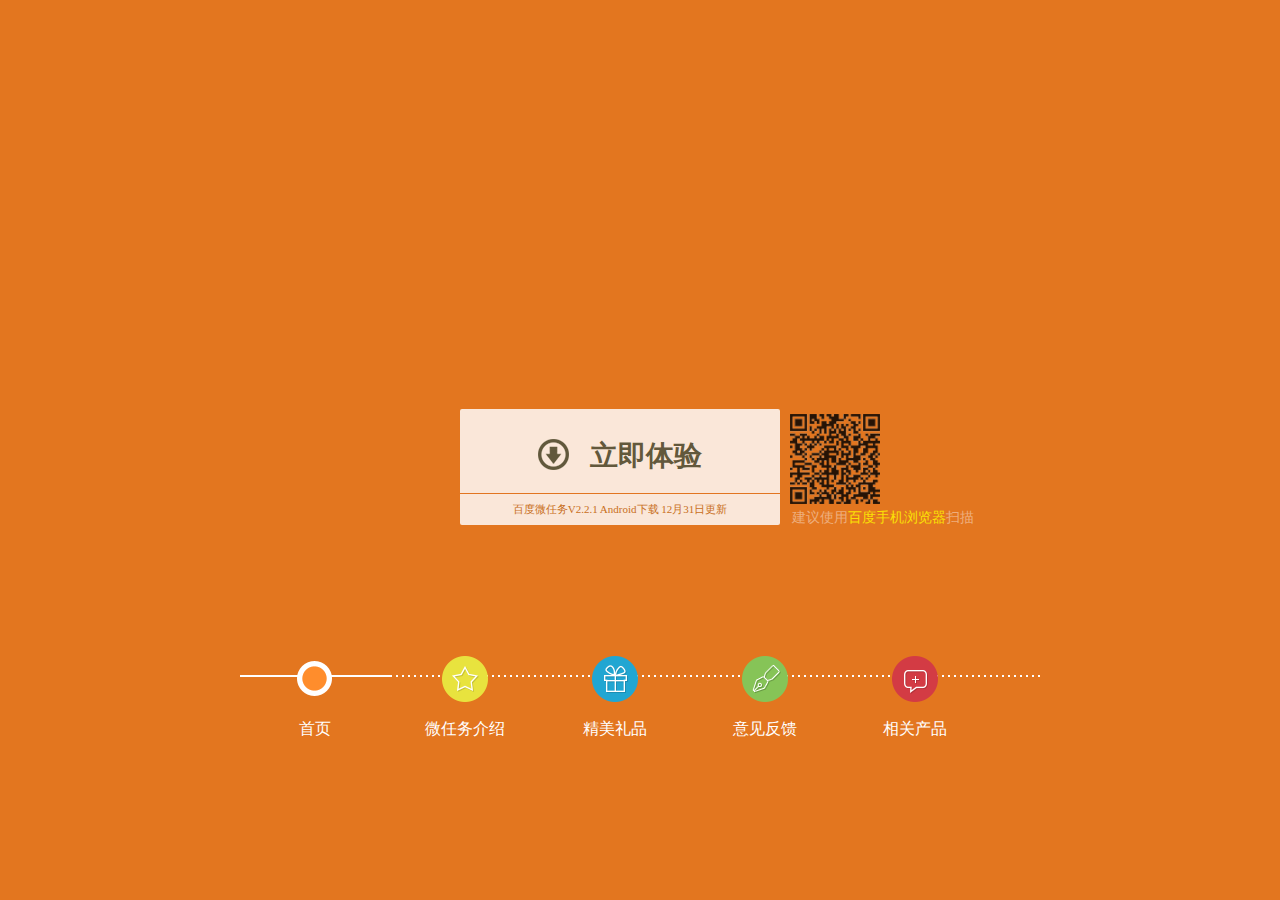
<file: slide_demo2/index.html>
<!DOCTYPE html PUBLIC "-//W3C//DTD XHTML 1.0 Transitional//EN""http://www.w3.org/TR/xhtml1/DTD/xhtml1-transitional.dtd">
<html xmlns="http://www.w3.org/1999/xhtml">
<head>
    <meta http-equiv="Content-Type" content="text/html; charset=utf-8"/>
    <title>jquery平面响应式全屏支持进度条样式焦点图</title>
    <link href="css/lanrenzhijia.css" rel="stylesheet">
    <script src="js/jquery.min.js"></script>
    <script src="js/carousel.js"></script>
    <script src="js/index.js"></script>
</head>
<body>
<div id="carousel_container" class="carousel slide full_height">
    <div class="carousel-inner full_height">
        <div id="lanrenzhijia_home" class="lanrenzhijia item active" tag="home" progress="150">
            <!--<div id="main">-->
                <!--<div id="splash">-->
                    <div class="container splash-container">
                        <img src="images/title.png" alt="百度微任务" class="ani_step_2"/>

                        <div id="splash_introduction" class="ani_step_2">
                            <img src="images/home_desc.png" alt="百度微任务介绍"/></div>
                        <div id="download_btn_group" class="container ani_step_1">
                            <div id="download_place_holder" class="horizental-item"></div>
                            <div class="horizental-item">
                                <a href="http://www.lanrenzhijiazhijia.com/" target="_blank" id="splash_download_button"
                                   class="download-button">
                                    <div class="download-title">
                                        <div id="download_icon"></div>
                                        <span>&nbsp;&nbsp;立即体验</span></div>
                                    <div class="download-subtitle">
                                        百度微任务V2.2.1 Android下载 12月31日更新
                                    </div>
                                </a></div>
                            <div class="horizental-item">
                                <div id="splash_download_qrcode">
                                    <img class="qrcode" src="./images/qrcode.png" alt="二维码下载">

                                    <div id="qrcode_hint">建议使用<a href="http://www.lanrenzhijiazhijia.com/">百度手机浏览器</a>扫描
                                    </div>
                                </div>
                            </div>
                        </div>
                    </div>
                <!--</div>-->
            <!--</div>-->
        </div>
        <div id="lanrenzhijia_intro" class="lanrenzhijia item" tag="intro" progress="300">
            <div id="main">
                <div id="splash" class="ani_step_1">
                    <div class="container splash-container">
                        <img src="images/intro_splash.png" alt="微任务介绍"/></div>
                </div>
            </div>
        </div>
        <div id="lanrenzhijia_gift" class="lanrenzhijia item" tag="gift" progress="450">
            <div id="main">
                <div id="splash">
                    <div class="container splash-container ani_step_2">
                        <img src="images/gift_splash.png" alt="精美礼品"/></div>
                    <div id="splash_introduction" class="ani_step_2">
                        <h2>赚礼券，换大礼！</h2>

                        <p>快来登录众测平台，赚礼券兑换丰厚实物大礼！<br>
                            iPad、小米、百度U盘，海量礼品等您拿！</p>
                    </div>
                    <a href="http://www.lanrenzhijiazhijia.com/" target="_blank" id="splash_download_button"
                       class="download-button ani_step_1">
                        <div class="download-title">
                            马上赚钱&nbsp;&nbsp;&nbsp;&nbsp;<img src="images/arrow_gift.png" alt="访问"></div>
                    </a></div>
            </div>
        </div>
        <div id="lanrenzhijia_feedback" class="lanrenzhijia item" tag="feedback" progress="600">
            <div id="main">
                <div id="splash">
                    <div class="container splash-container ani_step_2">
                        <img src="images/feedback_splash.png" alt="意见反馈"/></div>
                    <div id="splash_introduction" class="ani_step_2">
                        <h2>人人都是产品经理！</h2>

                        <p>报BUG、提优化，请把您天马行空的创意反馈给我们；<br>
                            如新功能建议被采纳，还有惊喜奉上哦！</p>
                    </div>
                    <a href="mailto:microtask@baidu.com" id="splash_download_button" class="download-button ani_step_1">
                        <div class="download-title">
                            邮件反馈&nbsp;&nbsp;&nbsp;&nbsp;<img src="images/arrow_feedback.png" alt="反馈"></div>
                    </a></div>
            </div>
        </div>
        <div id="lanrenzhijia_related" class="lanrenzhijia item" tag="related" progress="750">
            <div id="main">
                <div id="splash" class="ani_step_1">
                    <div class="container splash-container">
                        <div class="horizental-item">
                            <img id="related_demo" src="images/related_demo.png" alt="演示项目"/></div>
                        <div class="horizental-item">
                            <div id="splash_introduction">
                                <div class="container">
                                    <div class="horizental-item">
                                        <img src="images/fresh_icon.png" alt="尝鲜"/></div>
                                    <div class="horizental-item">
                                        <h3>优先体验未发布功能，<br>成为百度产品设计师！</h3>
                                    </div>
                                </div>
                                <p>我们将对您的以下行为以礼券结算：<br>
                                    通过懒人之家尝鲜下载百度产品；<br>
                                    通过百度尝鲜优先体验百度产品尝鲜版；<br>
                                    对线上版和尝鲜版产品提供意见和反馈； </p>

                                <div id="download_btn_group" class="container">
                                    <div class="horizental-item">
                                        <a href="http://www.lanrenzhijiazhijia.com/" target="_blank"
                                           id="splash_download_button" class="download-button">
                                            <div class="download-title">
                                                <div id="download_icon"></div>
                                                <span>&nbsp;&nbsp;立即体验</span></div>
                                            <div class="download-subtitle">
                                                百度尝鲜V3.1.1 下载 11月20日更新
                                            </div>
                                        </a></div>
                                    <div class="horizental-item">
                                        <div id="splash_download_qrcode">
                                            <img class="qrcode" src="./images/qrcode_fresh.png" alt="二维码下载">

                                            <div id="qrcode_hint">建议使用<a href="http://www.lanrenzhijiazhijia.com/">百度手机浏览器</a>扫描
                                            </div>
                                        </div>
                                    </div>
                                </div>
                                <p>更多精彩内容请访问&nbsp;<a target="_blank" href="http://www.lanrenzhijiazhijia.com/">懒人</a>&nbsp;&gt;
                                </p>
                            </div>
                        </div>
                    </div>
                </div>
            </div>
        </div>
    </div>
</div>

<div class="footer">
    <div id="navbar">
        <div id="dash"></div>
        <div id="progress"></div>
        <div id="navbtns" class="container">
            <div class="navbtn">
                <a href="javascript:switchlanrenzhijia(0)">
                    <img id="img_home" src="images/home_selected.png" alt="首页">
                    <div>首页</div>
                </a>
            </div>
            <div class="navbtn">
                <a href="javascript:switchlanrenzhijia(1)">
                    <img id="img_intro" src="images/intro.png" alt="微任务介绍">
                    <div>微任务介绍</div>
                </a>
            </div>
            <div class="navbtn">
                <a href="javascript:switchlanrenzhijia(2)">
                    <img id="img_gift" src="images/gift.png" alt="精美礼品">
                    <div>精美礼品</div>
                </a>
            </div>
            <div class="navbtn">
                <a href="javascript:switchlanrenzhijia(3)">
                    <img id="img_feedback" src="images/feedback.png" alt="意见反馈">
                    <div>意见反馈</div>
                </a>
            </div>
            <div class="navbtn">
                <a href="javascript:switchlanrenzhijia(4)">
                    <img id="img_related" src="images/related.png" alt="相关产品">
                    <div>相关产品</div>
                </a>
            </div>
        </div>
    </div>
</div>

</body>
</html>
</file>
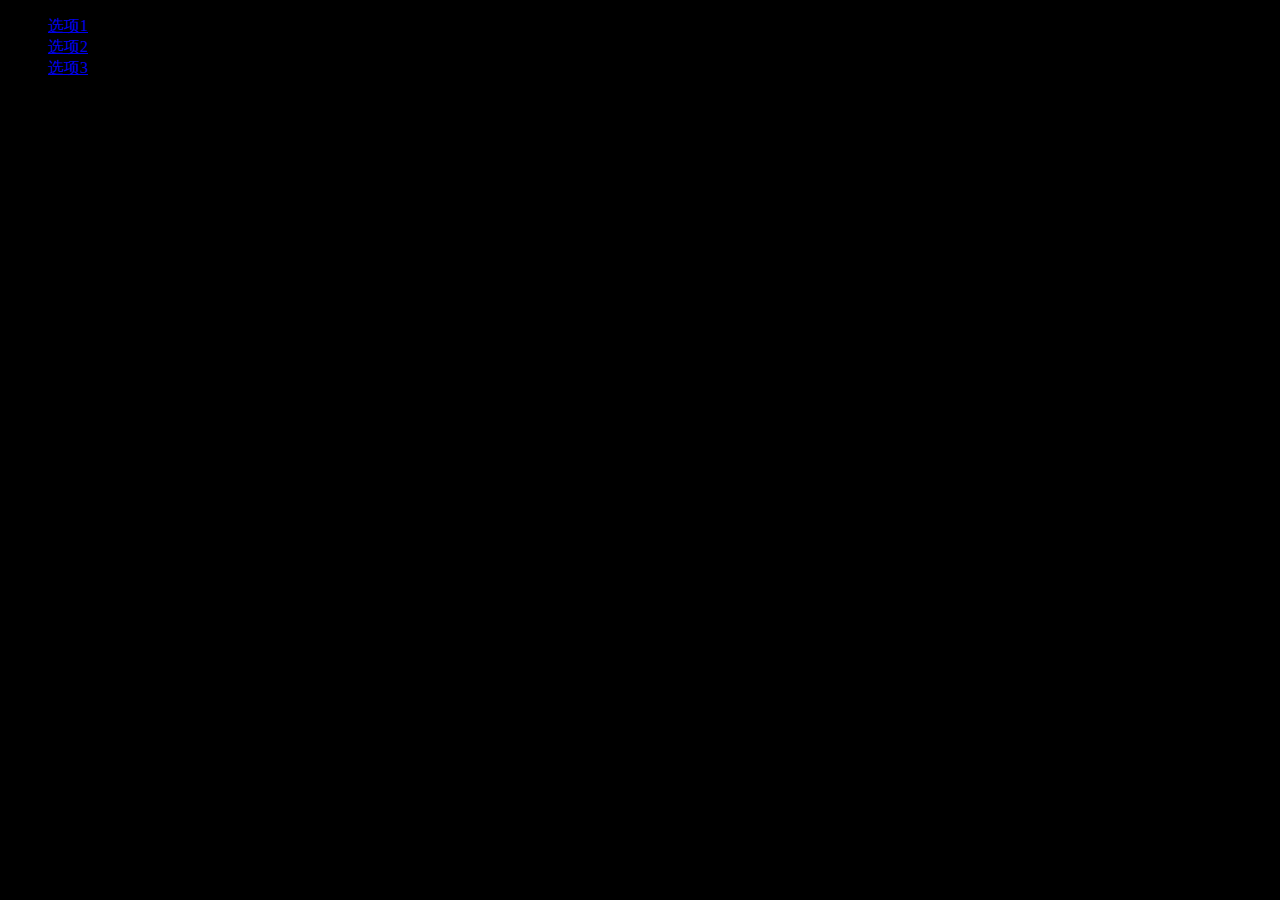
<file: index3.html>
<!DOCTYPE html>
<html>
<head lang="en">
    <meta charset="UTF-8">
    <title></title>
    <style>
        body{background-color: black;}
        .tabsDiv{width: 500px;height: 350px;margin-top: 0px;margin-left: 0px;}
        .tabsDiv ul{width: 500px;height: 20px;list-style: none;background-color: black;margin-bottom: 0px;margin: 0px;padding: 0px;}
        .tabsDiv div{width: 500px;height: 330px;background-color: white;}
        .tabsSeletedLi{width: 100px;height: 20px;background-color: white;float: left;text-align: center;}
        .tabsSeletedLi a{width: 100px;height: 20px;color: black;}
        .tabsUnSeletedLi{width: 100px;height: 20px;background-color: black;float: left;text-align: center;}
        .tabsUnSeletedLi a{width: 100px;height: 20px;color: white;}
    </style>
    <script src="http://libs.baidu.com/jquery/1.8.3/jquery.min.js"></script>
    <script type="text/javascript">
        $(function () {
            $("#mytabs").tabs();
        });

        ; (function ($) {
            $.fn.tabs = function (options) {
                var defualts = { switchingMode: "click" };
                var opts = $.extend({}, defualts, options);
                var obj = $(this);
                var clickIndex = 0;
                obj.addClass("tabsDiv");
                $("ul li:first", obj).addClass("tabsSeletedLi");
                $("ul li", obj).not(":first").addClass("tabsUnSeletedLi");
                $("div", obj).not(":first").hide();
                $("ul li", obj).bind(opts.switchingMode, function () {
                    if (clickIndex != $("ul li", obj).index($(this))) {
                        clickIndex = $("ul li", obj).index($(this));
                        $(".tabsSeletedLi", obj).removeClass("tabsSeletedLi").addClass("tabsUnSeletedLi");
                        $(this).removeClass("tabsUnSeletedLi").addClass("tabsSeletedLi");
                        var divid = $("a", $(this)).attr("href").substr(1);
                        $("div", obj).hide();
                        $("#" + divid, obj).show();
                    };
                });
            };
        })(jQuery);
    </script>
</head>
<body>
<!--tabs示例-->
<div id="mytabs">
    <!--选项卡区域-->
    <ul>
        <li><a href="#tabs1">选项1</a></li>
        <li><a href="#tabs2">选项2</a></li>
        <li><a href="#tabs3">选项3</a></li>
    </ul>
    <!--面板区域-->
    <div id="tabs1">11111</div>
    <div id="tabs2">22222</div>
    <div id="tabs3">33333</div>
</div>
</body>
</html>
</file>
<file: slide_demo2/css/lanrenzhijia.css>
/* 代码整理：懒人之家 www.lanrenzhijiazhijia.com */
* {
	margin:0;
	padding:0;
	list-style:none;
}
*, h2, h3 {
	font-family: 微软雅黑;
}
a {
	color: inherit;
	text-decoration: none;
}
a:hover {
	text-decoration: none;
}
a:focus {
	text-decoration: none;
}
.container {
	margin: 0 auto;
}
.horizental-item {
	float: left;
}
html {
	height: 100%;
}
body {
	height: 100%;
}
#pass-phoenix-list-login {
	width:224px;
}
.pass-login-pop-img, .pass-login-pop-img img {
	height: 362px !important;
}
#ad {
	width: 100%;
	height: 0;
}
.full_height {
	height: 100%;
	min-height: 850px;
}
.lanrenzhijia {
	height: 100%;
}
#lanrenzhijia_home {
	background-color: rgb(227, 118, 31);
}
#main {
	height: 100%;
}
#lanrenzhijia_home #main {
	background:url('../images/bg_main.jpg') no-repeat top center;
}
#splash {
	min-width: 960px;
	height: 100%;
}
.splash-container {
	top:120px;
	text-align: center;
	position: relative;
}
.qrcode {
	margin-top: 5px;
	height: 90px;
	width: 90px;
}
#qrcode_hint {
	font-size: 14px;
	color: rgba(255, 255, 255, 0.5);
	margin-left: 2px;
	margin-top: 5px;
}
.download-button {
	display: block;
	text-align: center;
	cursor: pointer;
}
#download_icon {
	width: 31px;
	height: 31px;
	background:url('../images/download-icon.png') no-repeat;
	margin-top: 5px;
	display: inline-block;
	position: relative;
	top: 5px;
}
.download-button:hover #download_icon {
}
#splash_introduction {
	text-align: center;
	font-size: 20px;
	line-height: 31px;
	color: rgb(255, 255, 255);
}
#splash_download_qrcode {
	left: 10px;
	position: relative;
	height: 110px;
	width: 200px;
	z-index: 0;
	text-align: left;
}
#lanrenzhijia_home #splash_introduction {
	margin-top: 25px;
	text-shadow: 2px 2px 2px rgb(235, 125, 39);
}
#lanrenzhijia_home #download_btn_group {
	margin: 0 auto;
	margin-top: 60px;
	width: 760px;
}
#lanrenzhijia_home #splash_download_button {
	position: relative;
	z-index: 1;
}
#lanrenzhijia_home #download_place_holder {
	width: 200px;
	height: 1px;
}
#lanrenzhijia_home .download-button {
	width: 320px;
	height: 100px;
}
#lanrenzhijia_home .download-button:hover .download-title {
	background-color: rgb(255, 216, 185);
}
#lanrenzhijia_home .download-button:hover .download-subtitle {
	background-color: rgb(255, 216, 185);
}
#lanrenzhijia_home .download-button .download-title {
	background-color: rgb(255, 255, 255);
	padding-top: 10px;
	font-size: 28px;
	line-height: 74px;
	font-weight: bold;
	color: rgb(72, 83, 66);
	border-radius: 2px 2px 0 0;
}
#lanrenzhijia_home .download-button .download-subtitle {
	border:0px;
	border-top: 1px rgb(226, 117, 33);
	border-style: solid;
	background-color: rgb(255, 255, 255);
	font-size: 11px;
	line-height: 31px;
	color: rgb(196, 110, 28);
	border-radius: 0 0 2px 2px;
}
#lanrenzhijia_home #ct_link {
	margin-top: 30px;
	color: white;
}
#lanrenzhijia_home a {
	color: rgb(255, 246, 0);
}
.footer {
	position: absolute;
	top: 650px;
	text-align: center;
	width: 100%;
	height: 120px;
}
#dash {
	margin: 0 auto;
	height: 2px;
	width: 800px;
	background: url('../images/dot.png');
	position: relative;
	top: 25px;
}
#progress {
	margin: 0 auto;
	height: 2px;
	width: 150px;
	left: -325px;
	background: white;
	position: relative;
	top: 23px;
}
#navbtns {
	width: 800px;
	position: relative;
	z-index: 1;
}
.navbtn {
	width: 100px;
	float: left;
	margin-left: 25px;
	margin-right: 25px;
	text-align: center;
	display: inline-block;
	line-height: 50px;
	color: white;
}
.navbtn a:hover {
	color: white;
}
.navbtn img {
	width: 50px;
}
#lanrenzhijia_intro {
	background-color: rgb(232, 227, 22);
}
#lanrenzhijia_gift {
	background-color: rgb(33, 166, 210);
}
#lanrenzhijia_gift #splash_introduction {
	margin-top: 100px;
}
#lanrenzhijia_gift #splash_download_button {
	margin: 0 auto;
	margin-top: 40px;
	position: relative;
	z-index: 1;
}
#lanrenzhijia_gift .download-button {
	width: 260px;
	height: 60px;
	background-color: rgb(255, 255, 255);
	border-radius: 2px 2px 2px 2px;
}
#lanrenzhijia_gift .download-button .download-title {
	margin: 0 auto;
	padding-top: 15px;
	font-size: 20px;
	color: rgb(33, 166, 210);
}
#lanrenzhijia_gift .download-button:hover {
	background-color: rgb(207, 243, 255);
}
#lanrenzhijia_feedback {
	background-color: rgb(134, 196, 87);
}
#lanrenzhijia_feedback #splash_introduction {
	margin-top: 100px;
}
#lanrenzhijia_feedback #splash_download_button {
	margin: 0 auto;
	margin-top: 40px;
	position: relative;
	z-index: 1;
}
#lanrenzhijia_feedback .download-button {
	width: 260px;
	height: 60px;
	background-color: rgb(255, 255, 255);
	border-radius: 2px 2px 2px 2px;
}
#lanrenzhijia_feedback .download-button:hover {
	background-color: rgb(229, 255, 208);
}
#lanrenzhijia_feedback .download-button .download-title {
	margin: 0 auto;
	padding-top: 15px;
	font-size: 20px;
	color: rgb(85, 146, 39);
}
#lanrenzhijia_related {
	background-color: rgb(211, 59, 68);
}
#lanrenzhijia_related #main {
	background:url('../images/bg_related.jpg') no-repeat top center;
}
#lanrenzhijia_related .splash-container {
	width: 900px;
	position: relative;
	left: 50px;
}
#lanrenzhijia_related .download-button {
	width: 260px;
	height: 60px;
	background-color: rgb(255, 255, 255);
	border-radius: 2px 2px 2px 2px;
}
#lanrenzhijia_related .download-button .download-title {
	margin: 0 auto;
	padding-top: 20px;
	font-size: 20px;
	color: rgb(134, 196, 87);
}
#lanrenzhijia_related #related_demo {
}
#lanrenzhijia_related #splash_introduction {
	margin-top: 50px;
	margin-left: 50px;
	width: 500px;
	text-align: left;
	padding-left: 15px;
	font-size: 14px;
	line-height: 20px;
}
#lanrenzhijia_related #splash_introduction .container {
	padding-left: 0px;
	margin-bottom: 30px;
}
#lanrenzhijia_related #splash_introduction h3 {
	margin-left: 10px;
}
#lanrenzhijia_related #download_btn_group {
	margin-top: 30px;
}
#lanrenzhijia_related #splash_download_button {
	position: relative;
	z-index: 1;
}
#lanrenzhijia_related .download-button {
	width: 320px;
	height: 100px;
}
#lanrenzhijia_related .download-button:hover {
}
#lanrenzhijia_related .download-button:active {
}
#lanrenzhijia_related .download-button:hover .download-title {
	background-color: rgb(243, 218, 221);
}
#lanrenzhijia_related .download-button:hover .download-subtitle {
	background-color: rgb(243, 218, 221);
}
#lanrenzhijia_related .download-button .download-title {
	background-color: rgb(255, 255, 255);
	padding-top: 10px;
	font-size: 28px;
	line-height: 74px;
	font-weight: bold;
	color: rgb(72, 83, 66);
	border-radius: 2px 2px 0 0;
}
#lanrenzhijia_related .download-button .download-subtitle {
	border:0px;
	border-top: 1px rgb(211, 59, 68);
	border-style: solid;
	background-color: rgb(255, 255, 255);
	font-size: 11px;
	line-height: 31px;
	color: rgb(211, 59, 68);
	border-radius: 0 0 2px 2px;
}
#lanrenzhijia_related a {
	color: rgb(255, 245, 139);
}
#declaration {
	margin-top:50px;
	color: rgba(255, 255, 255, 0.5);
}
.carousel {
	position:relative
}
.carousel-inner {
	position:relative;
	width:100%;
	overflow:hidden
}
.carousel-inner>.item {
	position:relative;
	display:none;
-webkit-transition:.6s ease-in-out left;
transition:.6s ease-in-out left
}
.carousel-inner>.item>img, .carousel-inner>.item>a>img {
	display:block;
	height:auto;
	max-width:100%;
	line-height:1
}
.carousel-inner>.active, .carousel-inner>.next, .carousel-inner>.prev {
	display:block
}
.carousel-inner>.active {
	left:0
}
.carousel-inner>.next, .carousel-inner>.prev {
	position:absolute;
	top:0;
	width:100%
}
.carousel-inner>.next {
	left:100%
}
.carousel-inner>.prev {
	left:-100%
}
.carousel-inner>.next.left, .carousel-inner>.prev.right {
	left:0
}
.carousel-inner>.active.left {
	left:-100%
}
.carousel-inner>.active.right {
	left:100%
}
.carousel-control {
	position:absolute;
	top:0;
	bottom:0;
	left:0;
	width:15%;
	font-size:20px;
	color:#fff;
	text-align:center;
	text-shadow:0 1px 2px rgba(0, 0, 0, 0.6);
	opacity:.5;
	filter:alpha(opacity=50)
}
.carousel-control.left {
	background-image:-webkit-linear-gradient(left, color-stop(rgba(0, 0, 0, 0.5) 0), color-stop(rgba(0, 0, 0, 0.0001) 100%));
	background-image:linear-gradient(to right, rgba(0, 0, 0, 0.5) 0, rgba(0, 0, 0, 0.0001) 100%);
	background-repeat:repeat-x;
filter:progid:DXImageTransform.Microsoft.gradient(startColorstr='#80000000', endColorstr='#00000000', GradientType=1)
}
.carousel-control.right {
	right:0;
	left:auto;
	background-image:-webkit-linear-gradient(left, color-stop(rgba(0, 0, 0, 0.0001) 0), color-stop(rgba(0, 0, 0, 0.5) 100%));
	background-image:linear-gradient(to right, rgba(0, 0, 0, 0.0001) 0, rgba(0, 0, 0, 0.5) 100%);
	background-repeat:repeat-x;
filter:progid:DXImageTransform.Microsoft.gradient(startColorstr='#00000000', endColorstr='#80000000', GradientType=1)
}
.carousel-control:hover, .carousel-control:focus {
	color:#fff;
	text-decoration:none;
	outline:0;
	opacity:.9;
	filter:alpha(opacity=90)
}
.carousel-control .icon-prev, .carousel-control .icon-next, .carousel-control .glyphicon-chevron-left, .carousel-control .glyphicon-chevron-right {
	position:absolute;
	top:50%;
	z-index:5;
	display:inline-block
}
.carousel-control .icon-prev, .carousel-control .glyphicon-chevron-left {
	left:50%
}
.carousel-control .icon-next, .carousel-control .glyphicon-chevron-right {
	right:50%
}
.carousel-control .icon-prev, .carousel-control .icon-next {
	width:20px;
	height:20px;
	margin-top:-10px;
	margin-left:-10px;
	font-family:serif
}
.carousel-control .icon-prev:before {
	content:'\2039'
}
.carousel-control .icon-next:before {
	content:'\203a'
}
.carousel-indicators {
	position:absolute;
	bottom:10px;
	left:50%;
	z-index:15;
	width:60%;
	padding-left:0;
	margin-left:-30%;
	text-align:center;
	list-style:none
}
.carousel-indicators li {
	display:inline-block;
	width:10px;
	height:10px;
	margin:1px;
	text-indent:-999px;
	cursor:pointer;
	background-color:#000 \9;
	background-color:rgba(0, 0, 0, 0);
	border:1px solid #fff;
	border-radius:10px
}
.carousel-indicators .active {
	width:12px;
	height:12px;
	margin:0;
	background-color:#fff
}
.carousel-caption {
	position:absolute;
	right:15%;
	bottom:20px;
	left:15%;
	z-index:10;
	padding-top:20px;
	padding-bottom:20px;
	color:#fff;
	text-align:center;
	text-shadow:0 1px 2px rgba(0, 0, 0, 0.6)
}
.carousel-caption .btn {
	text-shadow:none
}
@media screen and (min-width:768px) {
.carousel-control .glyphicons-chevron-left, .carousel-control .glyphicons-chevron-right, .carousel-control .icon-prev, .carousel-control .icon-next {
width:30px;
height:30px;
margin-top:-15px;
margin-left:-15px;
font-size:30px
}
.carousel-caption {
right:20%;
left:20%;
padding-bottom:30px
}
.carousel-indicators {
bottom:20px
}
}
.clearfix:before, .clearfix:after {
	display:table;
	content:" "
}
.clearfix:after {
	clear:both
}
.center-block {
	display:block;
	margin-right:auto;
	margin-left:auto
}
/* 代码整理：懒人之家 www.lanrenzhijiazhijia.com */
</file>
